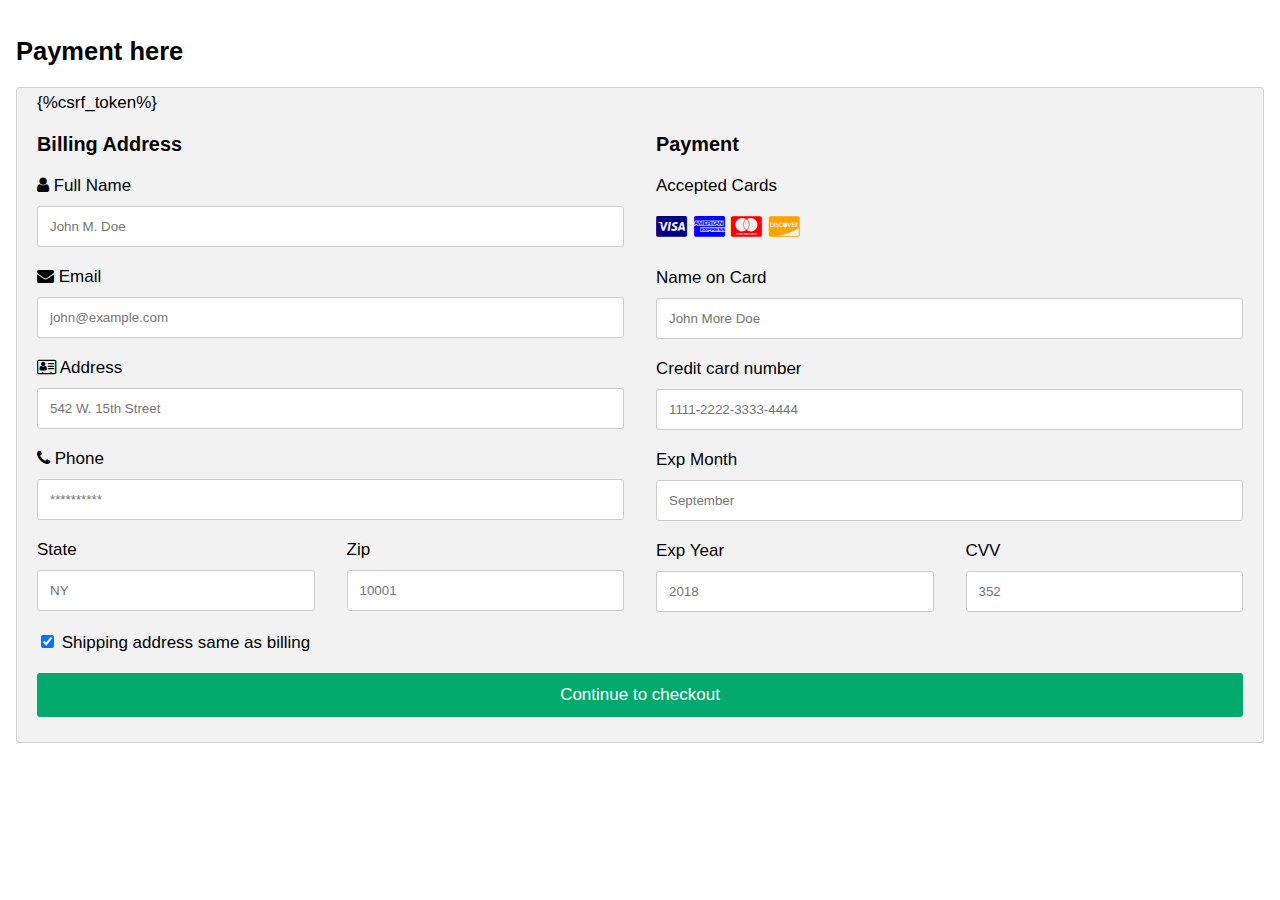
<file: customer/templates/payment.html>
<!DOCTYPE html>
<html>
<head>
<meta name="viewport" content="width=device-width, initial-scale=1">
<link rel="stylesheet" href="https://cdnjs.cloudflare.com/ajax/libs/font-awesome/4.7.0/css/font-awesome.min.css">
<style>
body {
  font-family: Arial;
  font-size: 17px;
  padding: 8px;
}

* {
  box-sizing: border-box;
}

.row {
  display: -ms-flexbox; /* IE10 */
  display: flex;
  -ms-flex-wrap: wrap; /* IE10 */
  flex-wrap: wrap;
  margin: 0 -16px;
}

.col-25 {
  -ms-flex: 25%; /* IE10 */
  flex: 25%;
}

.col-50 {
  -ms-flex: 50%; /* IE10 */
  flex: 50%;
}

.col-75 {
  -ms-flex: 75%; /* IE10 */
  flex: 75%;
}

.col-25,
.col-50,
.col-75 {
  padding: 0 16px;
}

.container {
  background-color: #f2f2f2;
  padding: 5px 20px 15px 20px;
  border: 1px solid lightgrey;
  border-radius: 3px;
}

input[type=text] {
  width: 100%;
  margin-bottom: 20px;
  padding: 12px;
  border: 1px solid #ccc;
  border-radius: 3px;
}

label {
  margin-bottom: 10px;
  display: block;
}

.icon-container {
  margin-bottom: 20px;
  padding: 7px 0;
  font-size: 24px;
}

.btn {
  background-color: #04AA6D;
  color: white;
  padding: 12px;
  margin: 10px 0;
  border: none;
  width: 100%;
  border-radius: 3px;
  cursor: pointer;
  font-size: 17px;
}

.btn:hover {
  background-color: #45a049;
}

a {
  color: #2196F3;
}

hr {
  border: 1px solid lightgrey;
}

span.price {
  float: right;
  color: grey;
}

/* Responsive layout - when the screen is less than 800px wide, make the two columns stack on top of each other instead of next to each other (also change the direction - make the "cart" column go on top) */
@media (max-width: 800px) {
  .row {
    flex-direction: column-reverse;
  }
  .col-25 {
    margin-bottom: 20px;
  }
}
</style>
</head>
<body>

<h2>Payment here</h2>
<div class="row">
  <div class="col-75">
    <div class="container">
      <form action="" method="post">
      {%csrf_token%}
        <div class="row">
          <div class="col-50">
            <h3>Billing Address</h3>
            <label for="fname"><i class="fa fa-user"></i> Full Name</label>
            <input type="text" id="fname" name="firstname" placeholder="John M. Doe">
            <label for="email"><i class="fa fa-envelope"></i> Email</label>
            <input type="text" id="email" name="email" placeholder="john@example.com">
            <label for="adr"><i class="fa fa-address-card-o"></i> Address</label>
            <input type="text" id="adr" name="address" placeholder="542 W. 15th Street">
            <label for="city"><i class="fa fa-phone"></i> Phone</label>
            <input type="text" id="city" name="phone" placeholder="**********">

            <div class="row">
              <div class="col-50">
                <label for="state">State</label>
                <input type="text" id="state" name="state" placeholder="NY">
              </div>
              <div class="col-50">
                <label for="zip">Zip</label>
                <input type="text" id="zip" name="zip" placeholder="10001">
              </div>
            </div>
          </div>

          <div class="col-50">
            <h3>Payment</h3>
            <label for="fname">Accepted Cards</label>
            <div class="icon-container">
              <i class="fa fa-cc-visa" style="color:navy;"></i>
              <i class="fa fa-cc-amex" style="color:blue;"></i>
              <i class="fa fa-cc-mastercard" style="color:red;"></i>
              <i class="fa fa-cc-discover" style="color:orange;"></i>
            </div>
            <label for="cname">Name on Card</label>
            <input type="text" id="cname" name="cardname" placeholder="John More Doe">
            <label for="ccnum">Credit card number</label>
            <input type="text" id="ccnum" name="cardnumber" placeholder="1111-2222-3333-4444">
            <label for="expmonth">Exp Month</label>
            <input type="text" id="expmonth" name="expmonth" placeholder="September">
            <div class="row">
              <div class="col-50">
                <label for="expyear">Exp Year</label>
                <input type="text" id="expyear" name="expyear" placeholder="2018">
              </div>
              <div class="col-50">
                <label for="cvv">CVV</label>
                <input type="text" id="cvv" name="cvv" placeholder="352">
              </div>
            </div>
          </div>
          
        </div>
        <label>
          <input type="checkbox" checked="checked" name="sameadr"> Shipping address same as billing
        </label>
        <input type="submit" value="Continue to checkout" class="btn">
      </form>
    </div>
  </div>
  <!-- <div class="col-25">
    <div class="container">
      <h4>Cart <span class="price" style="color:black"><i class="fa fa-shopping-cart"></i> <b>4</b></span></h4>
      <p><a href="#">Product 1</a> <span class="price">$15</span></p>
      <p><a href="#">Product 2</a> <span class="price">$5</span></p>
      <p><a href="#">Product 3</a> <span class="price">$8</span></p>
      <p><a href="#">Product 4</a> <span class="price">$2</span></p>
      <hr>
      <p>Total <span class="price" style="color:black"><b>$30</b></span></p>
    </div>
  </div> -->
</div>

</body>
</html>
</file>
